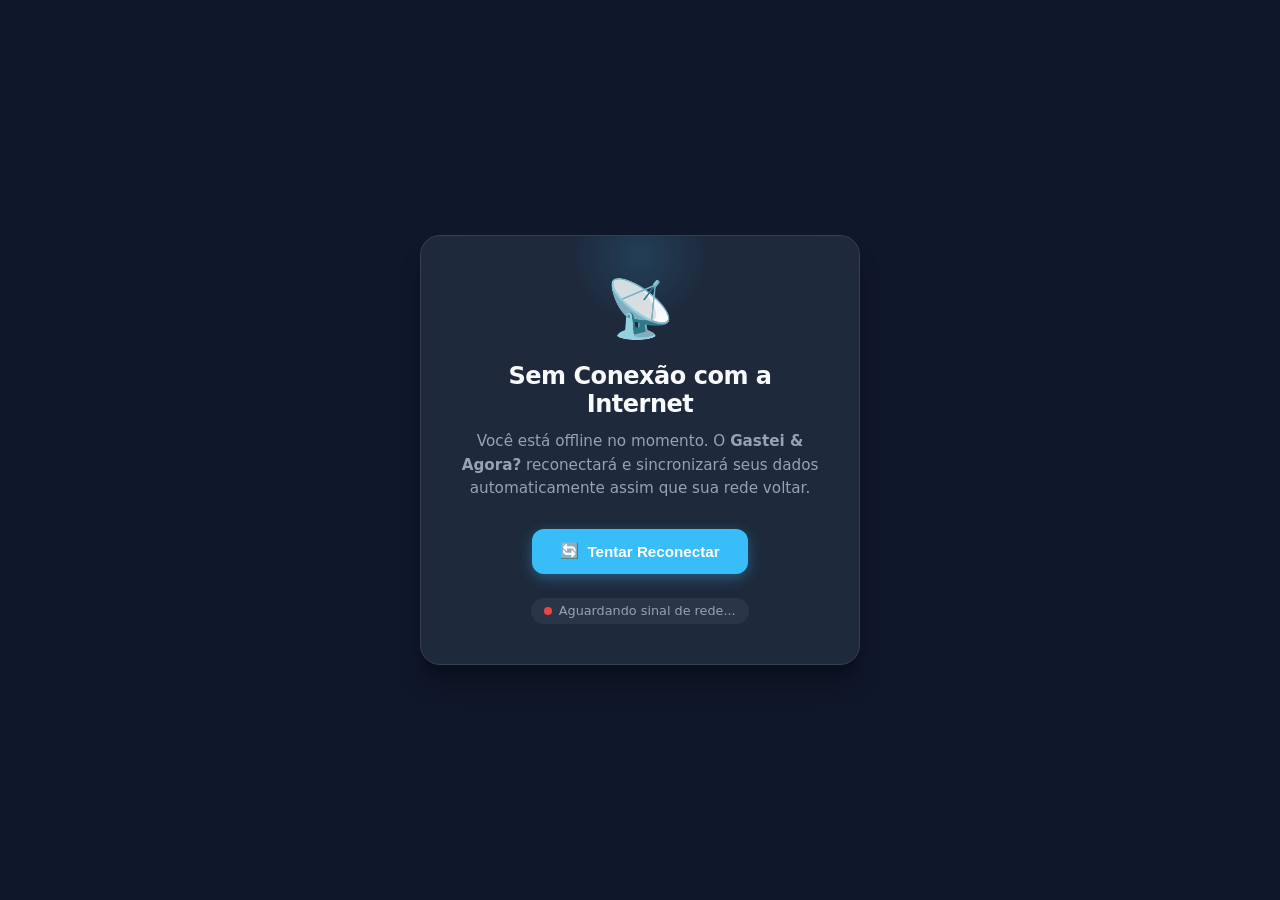
<file: offline.html>
<!DOCTYPE html>
<html lang="pt-BR">
<head>
    <meta charset="UTF-8">
    <meta name="viewport" content="width=device-width, initial-scale=1.0">
    <title>Sem Conexão | Gastei & Agora?</title>
    <script>
        (function() {
            try {
                var theme = localStorage.getItem('gastei_agora_theme') || 'dark';
                document.documentElement.setAttribute('data-theme', theme);
            } catch(e) {
                document.documentElement.setAttribute('data-theme', 'dark');
            }
        })();
    </script>
    <style>
        :root {
            --bg-color: #0f172a;
            --surface-color: #1e293b;
            --text-primary: #f8fafc;
            --text-secondary: #94a3b8;
            --primary-color: #38bdf8;
            --primary-hover: #0284c7;
            --border-color: #334155;
            --accent-glow: rgba(56, 189, 248, 0.15);
        }

        [data-theme="light"] {
            --bg-color: #f1f5f9;
            --surface-color: #ffffff;
            --text-primary: #0f172a;
            --text-secondary: #64748b;
            --primary-color: #0284c7;
            --primary-hover: #0369a1;
            --border-color: #e2e8f0;
            --accent-glow: rgba(2, 132, 199, 0.1);
        }

        * {
            box-sizing: border-box;
            margin: 0;
            padding: 0;
        }

        body {
            font-family: system-ui, -apple-system, BlinkMacSystemFont, 'Segoe UI', Roboto, Helvetica, Arial, sans-serif;
            background-color: var(--bg-color);
            color: var(--text-primary);
            min-height: 100vh;
            display: flex;
            align-items: center;
            justify-content: center;
            padding: 1.5rem;
            text-align: center;
            transition: background-color 0.25s ease, color 0.25s ease;
        }

        .offline-card {
            background-color: var(--surface-color);
            border: 1px solid var(--border-color);
            border-radius: 20px;
            padding: 2.5rem 2rem;
            max-width: 440px;
            width: 100%;
            box-shadow: 0 20px 25px -5px rgba(0, 0, 0, 0.3), 0 8px 10px -6px rgba(0, 0, 0, 0.3);
            position: relative;
            overflow: hidden;
        }

        .offline-card::before {
            content: '';
            position: absolute;
            top: -50px;
            left: 50%;
            transform: translateX(-50%);
            width: 140px;
            height: 140px;
            background: radial-gradient(circle, var(--accent-glow) 0%, transparent 70%);
            border-radius: 50%;
            pointer-events: none;
        }

        .offline-icon {
            font-size: 3.5rem;
            margin-bottom: 1.25rem;
            display: inline-block;
            animation: pulse-slow 2.5s infinite ease-in-out;
        }

        @keyframes pulse-slow {
            0%, 100% { transform: scale(1); opacity: 1; }
            50% { transform: scale(1.08); opacity: 0.85; }
        }

        h1 {
            font-size: 1.5rem;
            font-weight: 800;
            margin-bottom: 0.75rem;
            letter-spacing: -0.02em;
        }

        p {
            color: var(--text-secondary);
            font-size: 0.95rem;
            line-height: 1.55;
            margin-bottom: 1.75rem;
        }

        .btn-reload {
            background-color: var(--primary-color);
            color: #ffffff;
            border: none;
            border-radius: 12px;
            padding: 0.85rem 1.75rem;
            font-size: 0.95rem;
            font-weight: 600;
            cursor: pointer;
            transition: all 0.2s ease;
            display: inline-flex;
            align-items: center;
            gap: 0.5rem;
            box-shadow: 0 4px 14px rgba(56, 189, 248, 0.35);
        }

        .btn-reload:hover {
            background-color: var(--primary-hover);
            transform: translateY(-2px);
        }

        .status-pill {
            display: inline-flex;
            align-items: center;
            gap: 0.4rem;
            font-size: 0.8rem;
            color: var(--text-secondary);
            margin-top: 1.5rem;
            background: rgba(148, 163, 184, 0.1);
            padding: 0.35rem 0.85rem;
            border-radius: 9999px;
        }

        .status-dot {
            width: 8px;
            height: 8px;
            background-color: #ef4444;
            border-radius: 50%;
        }
    </style>
</head>
<body>
    <div class="offline-card">
        <div class="offline-icon">📡</div>
        <h1>Sem Conexão com a Internet</h1>
        <p>Você está offline no momento. O <strong>Gastei & Agora?</strong> reconectará e sincronizará seus dados automaticamente assim que sua rede voltar.</p>
        <button class="btn-reload" onclick="window.location.reload()">
            <span>🔄</span> Tentar Reconectar
        </button>
        <br>
        <div class="status-pill">
            <span class="status-dot"></span>
            <span>Aguardando sinal de rede...</span>
        </div>
    </div>

    <script>
        // Reconexão reativa automática
        window.addEventListener('online', function() {
            window.location.reload();
        });
    </script>
</body>
</html>
</file>
